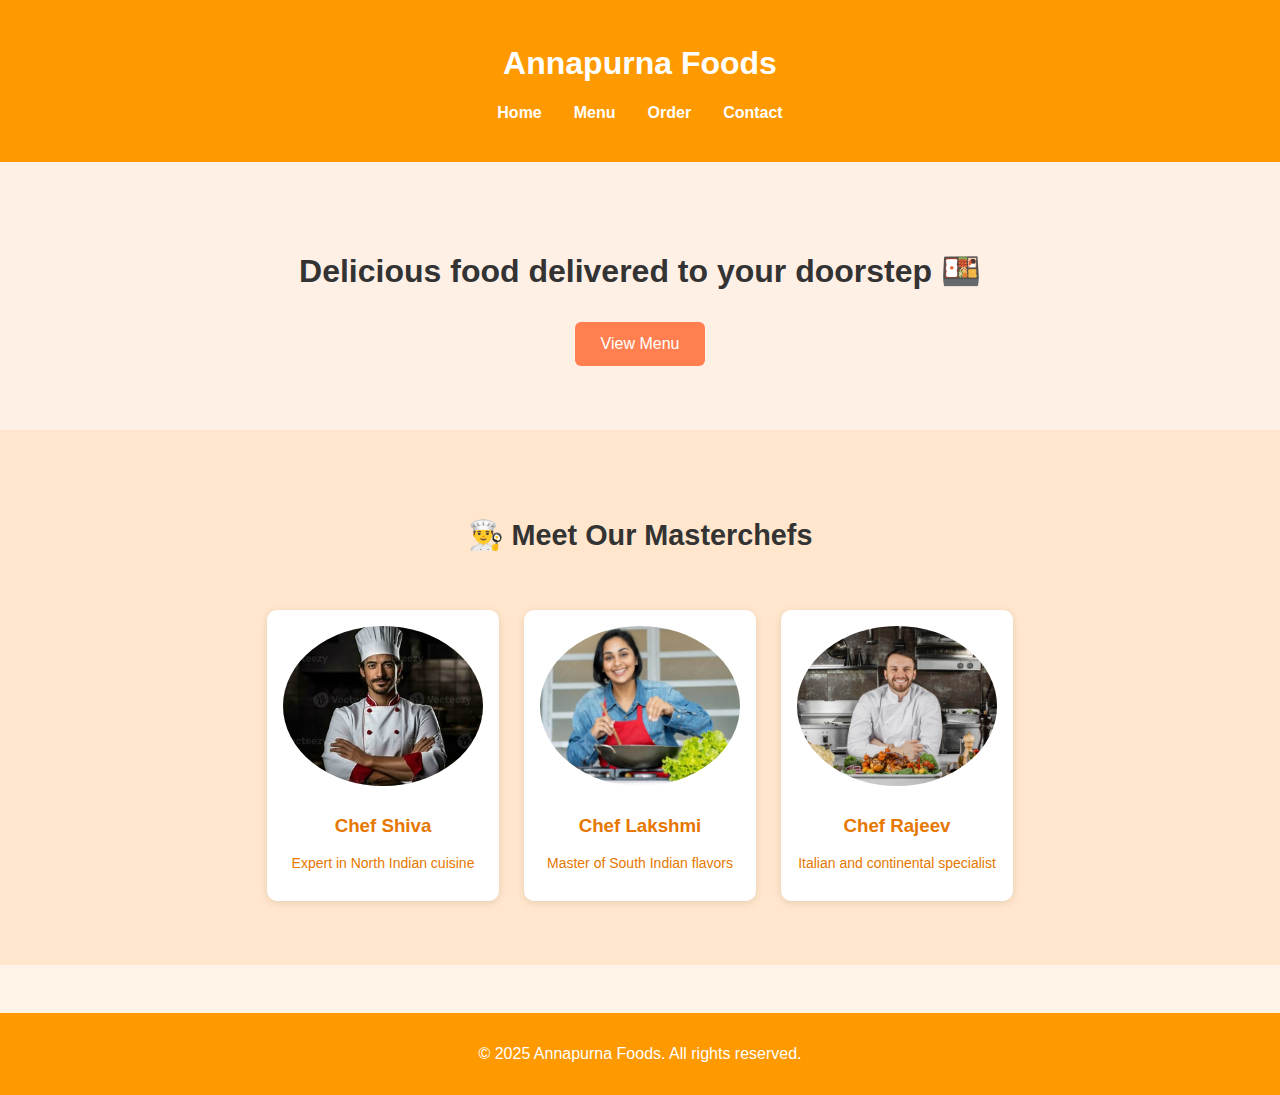
<file: index.html>
<!DOCTYPE html>
<html lang="en">
<head>
  <meta charset="UTF-8" />
  <meta name="viewport" content="width=device-width, initial-scale=1.0" />
  <title>Annapurna Foods</title>
  <link rel="stylesheet" href="style.css" />
</head>
<body>
  <header>
    <h1>Annapurna Foods</h1>
    <nav>
      <ul>
        <li><a href="#">Home</a></li>
        <li><a href="#menu">Menu</a></li>
        <li><a href="Order.html">Order</a></li>
        <li><a href="contact.html">Contact</a></li>
      </ul>
    </nav>
  </header>

  <section class="hero">
    <h2>Delicious food delivered to your doorstep 🍱</h2>
    <button id="viewMenuBtn">View Menu</button>
  </section>

  <section id="menu" class="menu hidden">
    <h2>🍽️ Our Signature Dishes</h2>
    <div class="dish-grid">
      <div class="dish-card"><img src="Dish1.png" alt="Dish 1" /><h3>Burger</h3>
    <button onclick="orderItem('Burger')">Order Now</button>
    </div>
      <div class="dish-card"><img src="Dish2.png" alt="Dish 2" /><h3> ChilliPotato</h3>
      <button onclick="orderItem('ChilliPotato')">Order Now</button>
    </div>
      <div class="dish-card"><img src="Dish3.png" alt="Dish 3" /><h3>Kadhai Paneer</h3>
        <button onclick="orderItem('Kadhai Paneer')">Order Now</button>
     </div>
      <div class="dish-card"><img src="Dish4.png" alt="Dish 4" /><h3> Spicy Pizza</h3>
        <button onclick="orderItem('Spicy Pizza')">Order Now</button>
      </div>
      <div class="dish-card"><img src="Dish5.png" alt="Dish 5" /><h3>Veg Thali</h3>
        <button onclick="orderItem('Veg Thali')">Order Now</button>
      </div>
    </div>
  </section>

    <section>
    <div id="chefProfile" class="chef-profile hidden">
      <h3 id="chefName">x</h3>
      <p id="chefBio"></p>
    </div>
  </section>
<section id="menu" class="menu hidden">
  <h2>🍽️ Our Signature Dishes</h2>
  <div class="dish-grid">
    <div class="dish-card">
      <img src="Dish1.png" alt="Dish 1" />
      <h3>Spicy Pizza</h3>
      <button>Order Now</button>
    </div>
    <div class="dish-card">
      <img src="Dish2.png" alt="Dish 2" />
      <h3>Paneer Wrap</h3>
      <button>Order Now</button>
    </div>
    <div class="dish-card">
      <img src="Dish3.png" alt="Dish 3" />
      <h3>Chilli Potato</h3>
      <button>Order Now</button>
    </div>
    <div class="dish-card">
      <img src="Dish4.png" alt="Dish 4" />
      <h3>Veg Thali</h3>
      <button>Order Now</button>
    </div>
  </div>
</section>
<section id="chefs" class="chefs">
  <h2>👨‍🍳 Meet Our Masterchefs</h2>
  <div class="chef-grid">
    <div class="chef-card">
      <img src="chef1.jpg" alt="Chef Shiva">
      <h3>Chef Shiva</h3>
      <p>Expert in North Indian cuisine</p>
    </div>
    <div class="chef-card">
      <img src="chef2.jpg" alt="Chef Lakshmi">
      <h3>Chef Lakshmi</h3>
      <p>Master of South Indian flavors</p>
    </div>
    <div class="chef-card">
      <img src="chef3.jpg" alt="Chef Rajeev">
      <h3>Chef Rajeev</h3>
      <p>Italian and continental specialist</p>
    </div>
  </div>
</section>
<script src="script.js"></script>
<footer>
    <p>&copy; 2025 Annapurna Foods. All rights reserved.</p>
  </footer>
  </body>
</file>
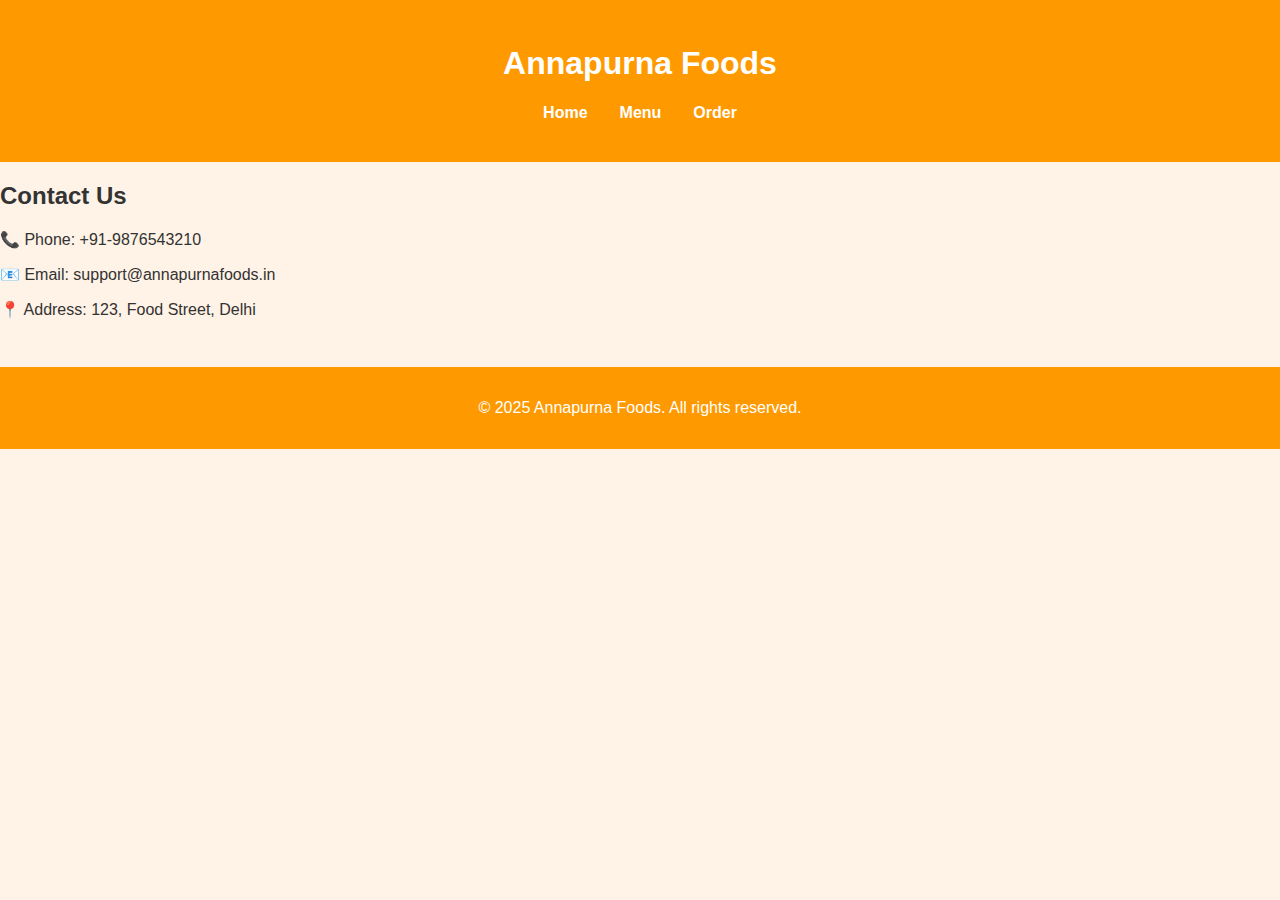
<file: contact.html>
<!DOCTYPE html>
<html lang="en">
<head>
  <meta charset="UTF-8" />
  <meta name="viewport" content="width=device-width, initial-scale=1.0"/>
  <title>Contact Us - Annapurna Foods</title>
  <link rel="stylesheet" href="style.css" />
</head>
<body>
  <header>
    <h1>Annapurna Foods</h1>
    <nav>
      <ul>
        <li><a href="index.html">Home</a></li>
        <li><a href="index.html#menu">Menu</a></li>
        <li><a href="index.html#order">Order</a></li>
      </ul>
    </nav>
  </header>

  <section class="contact-section">
    <h2>Contact Us</h2>
    <p>📞 Phone: +91-9876543210</p>
    <p>📧 Email: support@annapurnafoods.in</p>
    <p>📍 Address: 123, Food Street, Delhi</p>
  </section>

  <footer>
    <p>© 2025 Annapurna Foods. All rights reserved.</p>
  </footer>
</body>
</html>
</file>
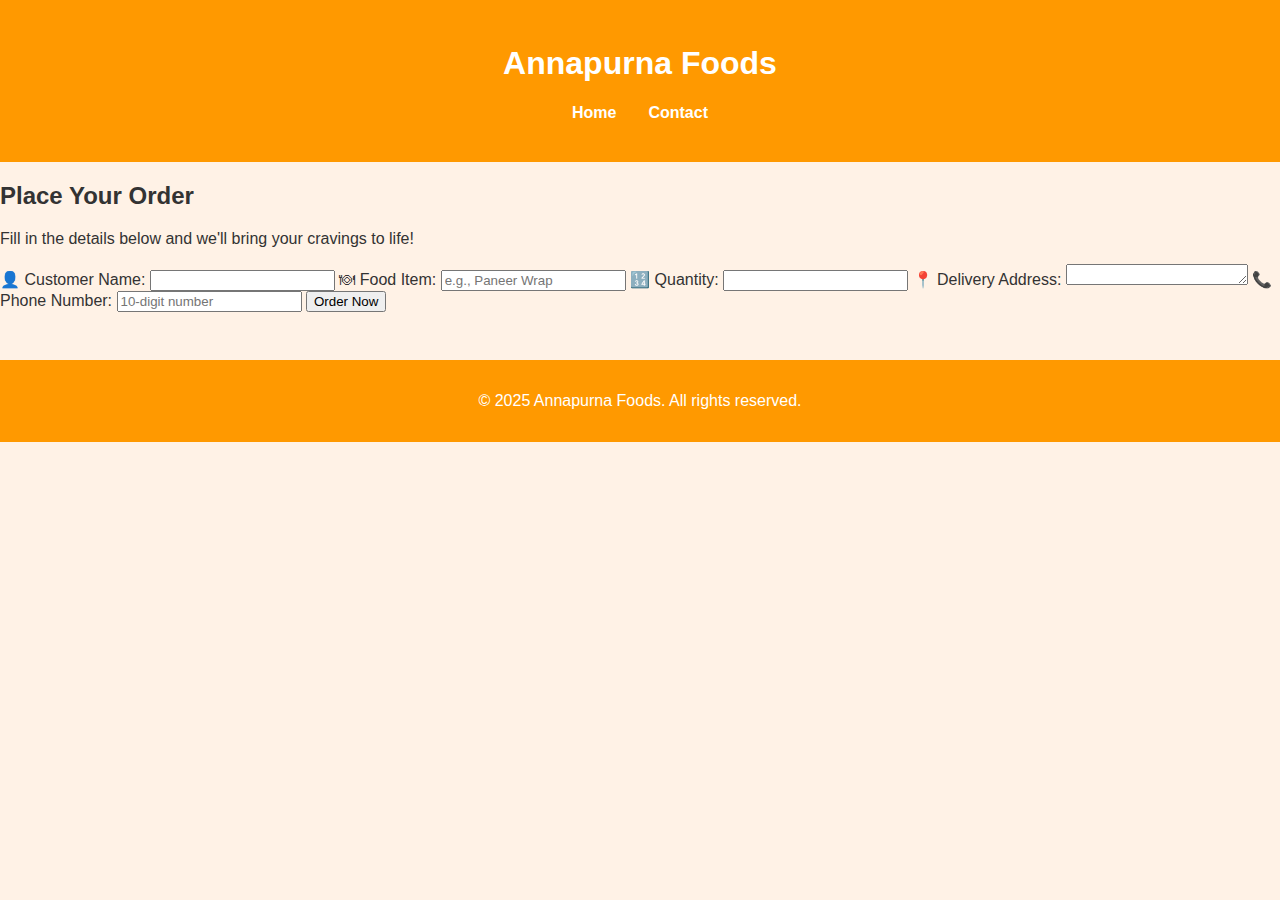
<file: Order.html>
<!DOCTYPE html>
<html lang="en">
<head>
  <meta charset="UTF-8" />
  <meta name="viewport" content="width=device-width, initial-scale=1.0"/>
  <title>Order Now – Annapurna Foods</title>
  <link rel="stylesheet" href="style.css" />
</head>
<body>
  <header>
    <h1>Annapurna Foods</h1>
    <nav>
      <ul>
        <li><a href="index.html">Home</a></li>
        <li><a href="contact.html">Contact</a></li>
      </ul>
    </nav>
  </header>

  <section class="order-section">
    <div class="order-intro">
      <h2>Place Your Order</h2>
      <p>Fill in the details below and we'll bring your cravings to life!</p>
    </div>

    <form action="#" method="post" class="order-form">
      <label for="name">👤 Customer Name:</label>
      <input type="text" id="name" name="name" required>

      <label for="item">🍽 Food Item:</label>
      <input type="text" id="item" name="item" placeholder="e.g., Paneer Wrap" required>

      <label for="quantity">🔢 Quantity:</label>
      <input type="number" id="quantity" name="quantity" min="1" required>

      <label for="address">📍 Delivery Address:</label>
      <textarea id="address" name="address" rows="1" required></textarea>

      <label for="phone">📞 Phone Number:</label>
      <input type="tel" id="phone" name="phone" pattern="[0-9]{10}" placeholder="10-digit number" required>

      <button type="submit">Order Now</button>
    </form>
  </section>

  <footer>
    <p>&copy; 2025 Annapurna Foods. All rights reserved.</p>
  </footer>
</body>
</html>
</file>
<file: style.css>
/* Reset & Base Styles */
body {
  margin: 0;
  font-family: 'Segoe UI', sans-serif;
  background-color: #fff2e6;
  color: #333;
}

/* Header */
header {
  background-color: #ff9900;
  padding: 1.5em;
  text-align: center;
  color: white;
}

nav ul {
  list-style: none;
  display: flex;
  justify-content: center;
  gap: 2em;
  padding: 0;
  margin-top: 1em;
}

nav a {
  text-decoration: none;
  color: white;
  font-weight: bold;
  transition: color 0.3s ease;
}

nav a:hover {
  color: #ffe6cc;
}

/* Hero */
.hero {
  background-color: #fff0e6;
  padding: 4em 1em;
  text-align: center;
}

.hero h2 {
  font-size: 2em;
  margin-bottom: 1em;
}

#viewMenuBtn {
  padding: 0.8em 1.6em;
  font-size: 1em;
  background-color: #ff7f50;
  color: #fff;
  border: none;
  border-radius: 6px;
  cursor: pointer;
  transition: background-color 0.3s ease;
}

#viewMenuBtn:hover {
  background-color: #ff5c2f;
}

/* Menu Section */
.menu {
  padding: 3em 1em;
  background-color: #fff8e6;
  text-align: center;
}

.menu h2 {
  font-size: 1.8em;
  margin-bottom: 1em;
}

.dish-grid {
  display: flex;
  justify-content: center;
  gap: 2em;
  flex-wrap: wrap;
  margin-top: 2em;
}

.dish-card {
  width: 220px;
  background-color: #fffaf0;
  padding: 1em;
  border-radius: 10px;
  box-shadow: 0 2px 6px rgba(0, 0, 0, 0.1);
  transition: transform 0.3s ease;
  text-align: left;
}

.dish-card:hover {
  transform: translateY(-5px);
}

.dish-card img {
  width: 100%;
  height: 150px;
  object-fit: cover; /* avoids distortion or blur */
  border-radius: 8px;
  margin-bottom: 0.8em;
}

.dish-card h3 {
  margin: 0.5em 0;
  font-size: 1.2em;
}

.dish-card button {
  background-color: #ff9900;
  border: none;
  color: white;
  padding: 0.5em 1em;
  border-radius: 6px;
  cursor: pointer;
  transition: background-color 0.3s ease;
}

.dish-card button:hover {
  background-color: #e67700;
}

/* Chef Section */
.chefs {
  padding: 4em 1em;
  background-color: #ffe6cc;
  text-align: center;
}

.chefs h2 {
  font-size: 1.8em;
  margin-bottom: 2em;
}

.chef-list {
  display: flex;
  justify-content: center;
  gap: 2em;
  flex-wrap: wrap;
}

.chef-card {
  width: 200px;
  background-color: #fff;
  padding: 1em;
  border-radius: 10px;
  box-shadow: 0 2px 8px rgba(0, 0, 0, 0.1);
  cursor: pointer;
  transition: transform 0.2s ease;
  text-align: center;
}

.chef-card:hover {
  transform: scale(1.05);
}

.chef-card img {
  width: 100%;
  height: 160px;
  object-fit: cover;
  border-radius: 50%;
  margin-bottom: 10px;
}

.chef-profile {
  background-color: #fffaf0;
  margin-top: 2em;
  padding: 1em 2em;
  border-radius: 8px;
  max-width: 500px;
  margin-left: auto;
  margin-right: auto;
  box-shadow: 0 2px 6px rgba(0, 0, 0, 0.1);
}

/* Footer */
footer {
  background-color: #ff9900;
  text-align: center;
  padding: 1em;
  color: white;
  margin-top: 3em;
}

/* Visibility Classes */
.hidden {
  display: none;
}

.visible {
  display: block;
  animation: fadeIn 0.5s ease-in-out;
}

@keyframes fadeIn {
  from {
    opacity: 0;
    transform: translateY(10px);
  }
  to {
    opacity: 1;
    transform: translateY(0);
  }
}

/* Responsive */
@media (max-width: 768px) {
  .dish-grid,
  .chef-list {
    flex-direction: column;
    align-items: center;
  }

  .dish-card,
  .chef-card {
    width: 90%;
  }
}
.chefs-grid{
  padding: 40px 20px;
  background-color: #e67700;
  text-align: center;
}

.chefs-grid h2 {
  font-size: 28px;
  margin-bottom: 30px;
  color: #333;
}

.chef-grid {
  display: flex;
  flex-wrap: wrap;
  justify-content: center;
  gap: 25px;
}

.chef-grid-card {
  background-color: #e67700;
  border-radius: 10px;
  box-shadow: 0 0 10px rgba(0, 0, 0, 0.1);
  padding: 15px;
  width: 250px;
  transition: transform 0.3s;
}

.chef-grid-card:hover:hover {
  transform: scale(1.05);
}

.chef-grid-card img {
  width: 100%;
  height: 250px;
  object-fit: cover;
  border-radius: 8px;
}

.chef-card h3 {
  margin-top: 15px;
  color:#e67700;
}

.chef-card p {
  font-size: 14px;
  color: #e67700;
}
</file>
